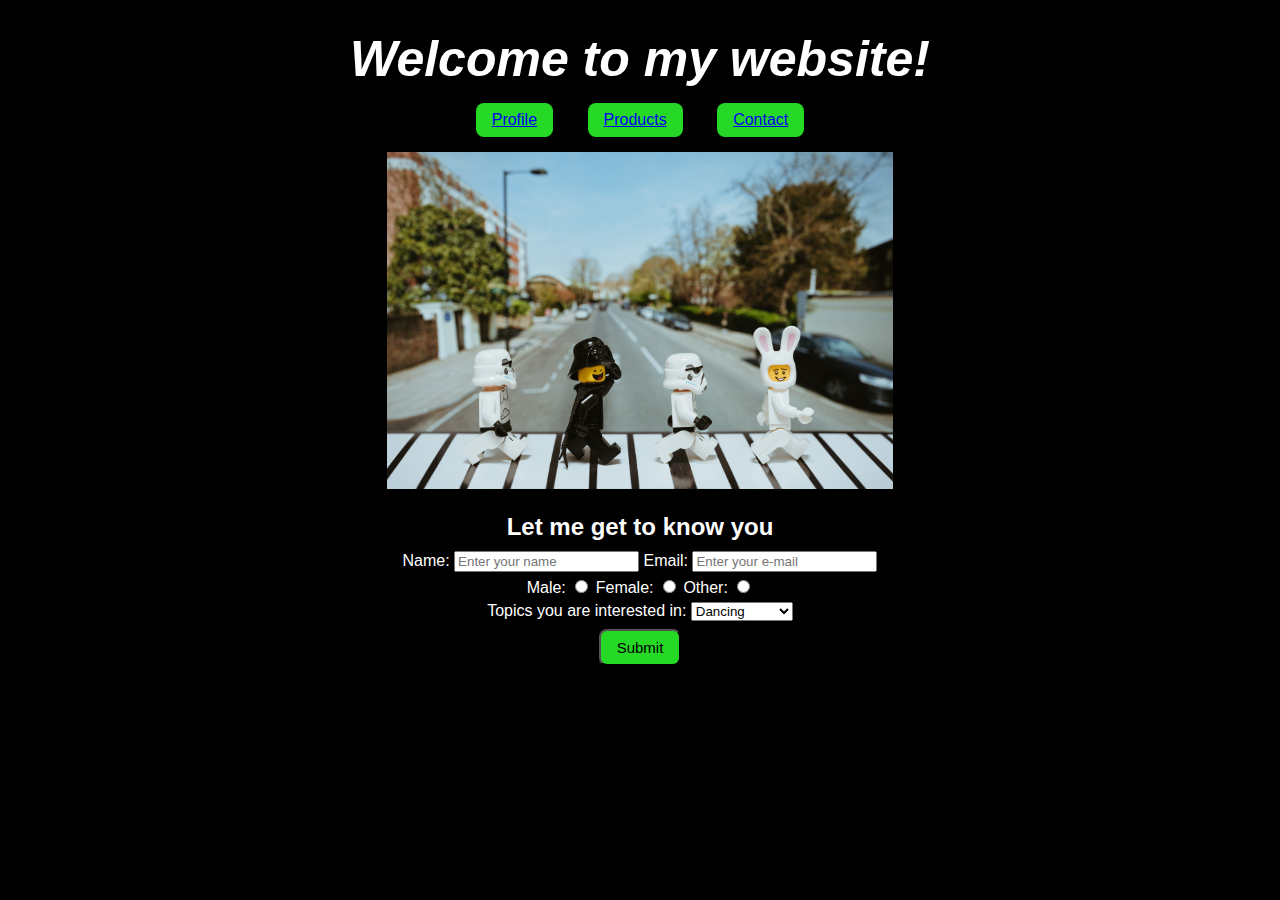
<file: HW01-HTML-CSS/index.html>
<!DOCTYPE html>

<head>
  <title>Home</title>
  <link rel="stylesheet" href="style.css">
  <style>

  </style>
</head>

<body>
  <h1 id="heading">Welcome to my website!</h1>

  <div class="btn-main">
    <a href="profile.html" title="Go to profile page">Profile</a>
  </div>
  <div class="btn-main">
    <a href="products.html" title="Go to product page">Products</a>
  </div>
  <div class="btn-main">
    <a href="contact.html" title="Go to contact page">Contact</a>
  </div>
  <br>

  <img src="main.jpg" alt="starwars character cross the road" width="40%" height="40%">
  <br>

  <h2 style="margin-bottom: 10px;">Let me get to know you</h2>

  <form id="form-register">
    <label for="fullname-input">Name:</label>
    <input type="text" id="fullname-input" name="fullname" placeholder="Enter your name">
    <label for="email-input">Email:</label>
    <input type="email" id="email-input" name="email" placeholder="Enter your e-mail">
    <br>
    <p style="margin: 5px;"></p>

    <label for="gender-male">Male:</label>
    <input type="radio" id="gender-male" name="gender">
    <label for="gender-female">Female:</label>
    <input type="radio" id="gender-female" name="gender">
    <label for="gender-other">Other:</label>
    <input type="radio" id="gender-other" name="gender">
    <br>
    <p style="margin: 5px;"></p>

    <label for="topics">Topics you are interested in:</label>
    <select name="topics" id="topics">
      <option value="dance">Dancing</option>
      <option value="program">Programming</option>
      <option value="engineer">Engineering</option>
    </select>
    <br>

    <input type="submit" value="Submit" class="btn-submit">
  </form>
  <br>
</body>
</file>
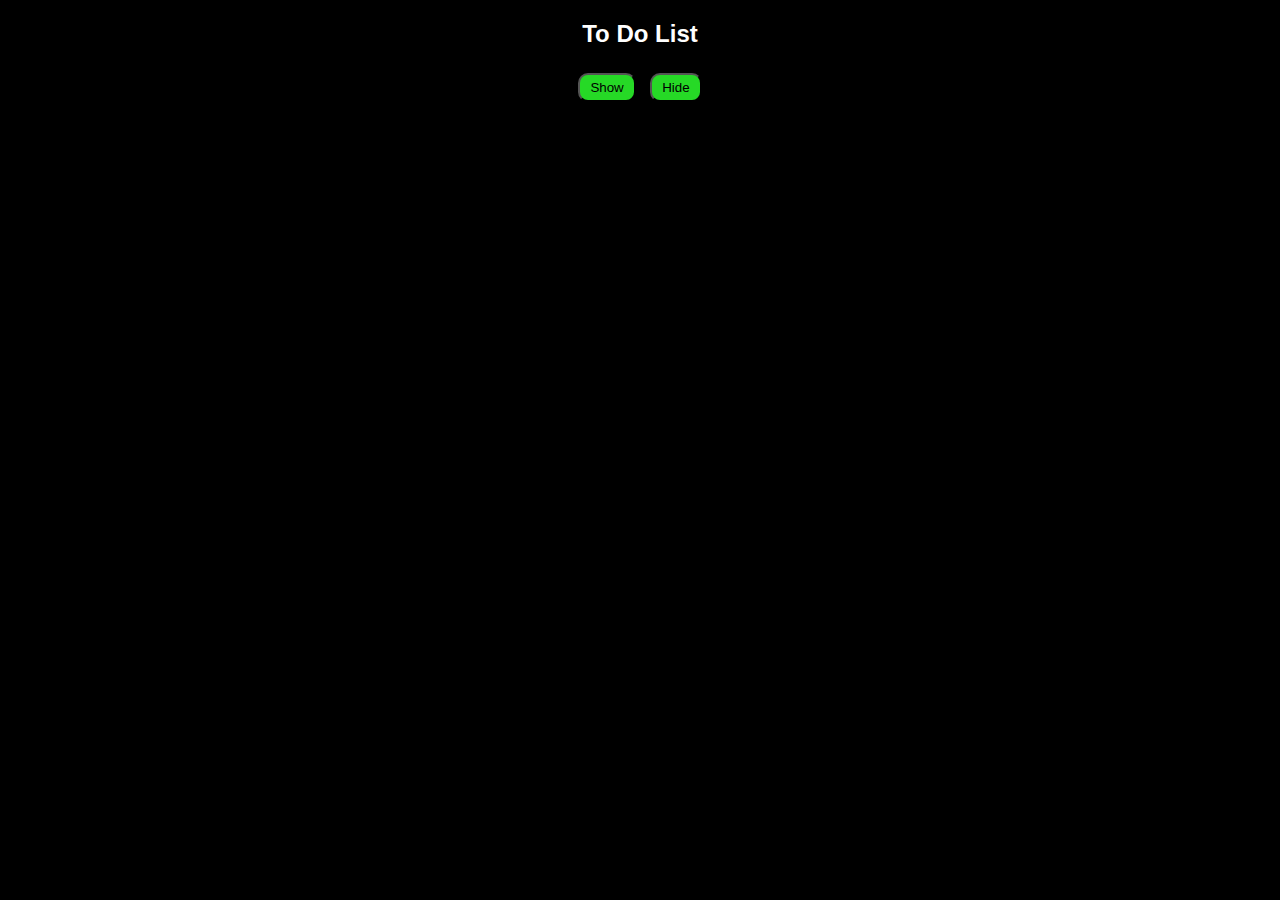
<file: HW02-JavaScript/index.html>
<!DOCTYPE html>
<html lang="en">

<head>
    <meta charset="UTF-8">
    <meta name="viewport" content="width=device-width, initial-scale=1.0">
    <title>Main</title>
    <link rel="stylesheet" href="style.css">
</head>

<body>
    <h2>To Do List</h2>
    <button onclick="showList()" class="btn">Show</button>
    <button onclick="hideList()" class="btn">Hide</button>
    <div id="divList" class="hidden">
        <ul id="list">
            <li>HTML</li>
            <li>CSS</li>
            <li>Javascript</li>
        </ul>
        <input type="text" name="input" id="textInput" placeholder="Enter new item here"><br>
        <button id="addButton" class="btn">Add</button>
        <button id="removeButton" class="btn">Remove</button>
        <button id="clearButton" class="btn">Clear</button>
    </div>

    <script src="script.js"></script>
</body>

</html>
</file>
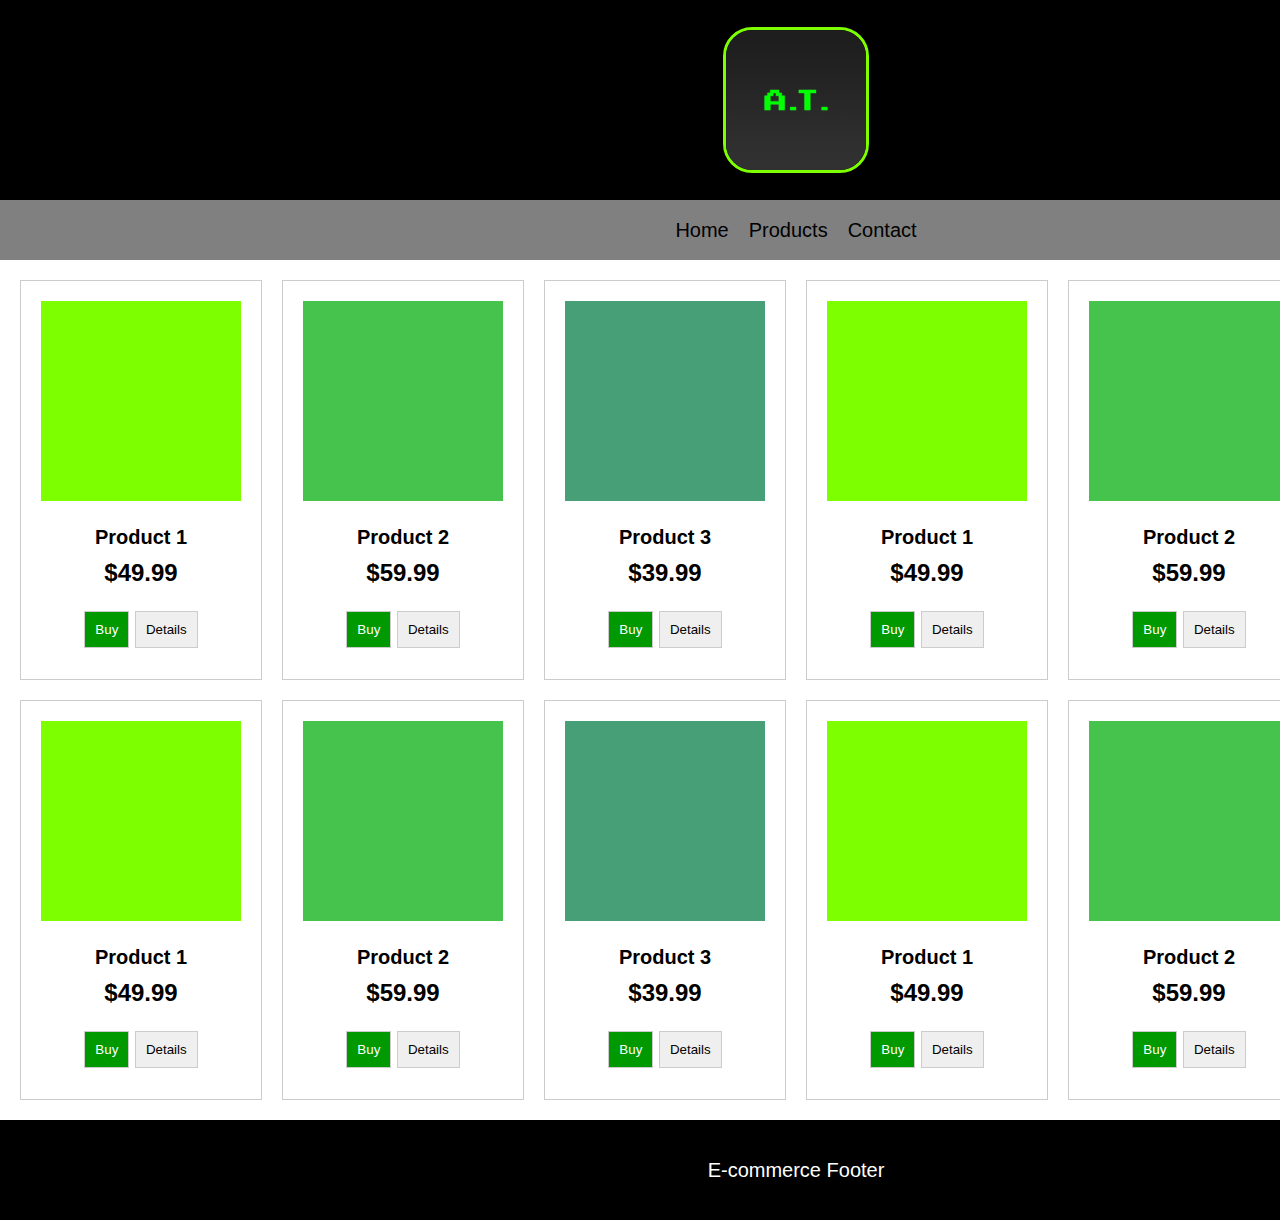
<file: HW03-Adv-HTML-CSS-Grid/index.html>
<!DOCTYPE html>
<html lang="en">

<head>
    <meta charset="UTF-8">
    <meta name="viewport" content="width=device-width, initial-scale=1.0">
    <title>CSS Grid Design</title>
    <link rel="stylesheet" href="style.css">
</head>

<body>
    <div class="web-container">
        <div class="header-container">
            <div class="header">
                <img class="logo" src="at.png" alt="logo">
            </div>
            <div class="menu">
                <a>Home</a>
                <a>Products</a>
                <a>Contact</a>
            </div>
        </div>

        <div class="product-container">
            <div class="item">
                <div class="product-photo number1"></div>
                <p class="product-name">Product 1</p>
                <p class="product-price">$49.99</p>
                <button class="btn buy">Buy</button>
                <button class="btn detail">Details</button>
            </div>
            <div class="item">
                <div class="product-photo number2"></div>
                <p class="product-name">Product 2</p>
                <p class="product-price">$59.99</p>
                <button class="btn buy">Buy</button>
                <button class="btn detail">Details</button>
            </div>
            <div class="item">
                <div class="product-photo number3"></div>
                <p class="product-name">Product 3</p>
                <p class="product-price">$39.99</p>
                <button class="btn buy">Buy</button>
                <button class="btn detail">Details</button>
            </div>
            <div class="item">
                <div class="product-photo number1"></div>
                <p class="product-name">Product 1</p>
                <p class="product-price">$49.99</p>
                <button class="btn buy">Buy</button>
                <button class="btn detail">Details</button>
            </div>
            <div class="item">
                <div class="product-photo number2"></div>
                <p class="product-name">Product 2</p>
                <p class="product-price">$59.99</p>
                <button class="btn buy">Buy</button>
                <button class="btn detail">Details</button>
            </div>
            <div class="item">
                <div class="product-photo number3"></div>
                <p class="product-name">Product 3</p>
                <p class="product-price">$39.99</p>
                <button class="btn buy">Buy</button>
                <button class="btn detail">Details</button>
            </div>
            <div class="item">
                <div class="product-photo number1"></div>
                <p class="product-name">Product 1</p>
                <p class="product-price">$49.99</p>
                <button class="btn buy">Buy</button>
                <button class="btn detail">Details</button>
            </div>
            <div class="item">
                <div class="product-photo number2"></div>
                <p class="product-name">Product 2</p>
                <p class="product-price">$59.99</p>
                <button class="btn buy">Buy</button>
                <button class="btn detail">Details</button>
            </div>
            <div class="item">
                <div class="product-photo number3"></div>
                <p class="product-name">Product 3</p>
                <p class="product-price">$39.99</p>
                <button class="btn buy">Buy</button>
                <button class="btn detail">Details</button>
            </div>
            <div class="item">
                <div class="product-photo number1"></div>
                <p class="product-name">Product 1</p>
                <p class="product-price">$49.99</p>
                <button class="btn buy">Buy</button>
                <button class="btn detail">Details</button>
            </div>
            <div class="item">
                <div class="product-photo number2"></div>
                <p class="product-name">Product 2</p>
                <p class="product-price">$59.99</p>
                <button class="btn buy">Buy</button>
                <button class="btn detail">Details</button>
            </div>
            <div class="item">
                <div class="product-photo number3"></div>
                <p class="product-name">Product 3</p>
                <p class="product-price">$39.99</p>
                <button class="btn buy">Buy</button>
                <button class="btn detail">Details</button>
            </div>
        </div>

        <div class="footer-container">
            <div class="footer">
                E-commerce Footer
            </div>
        </div>
    </div>
</body>

</html>
</file>
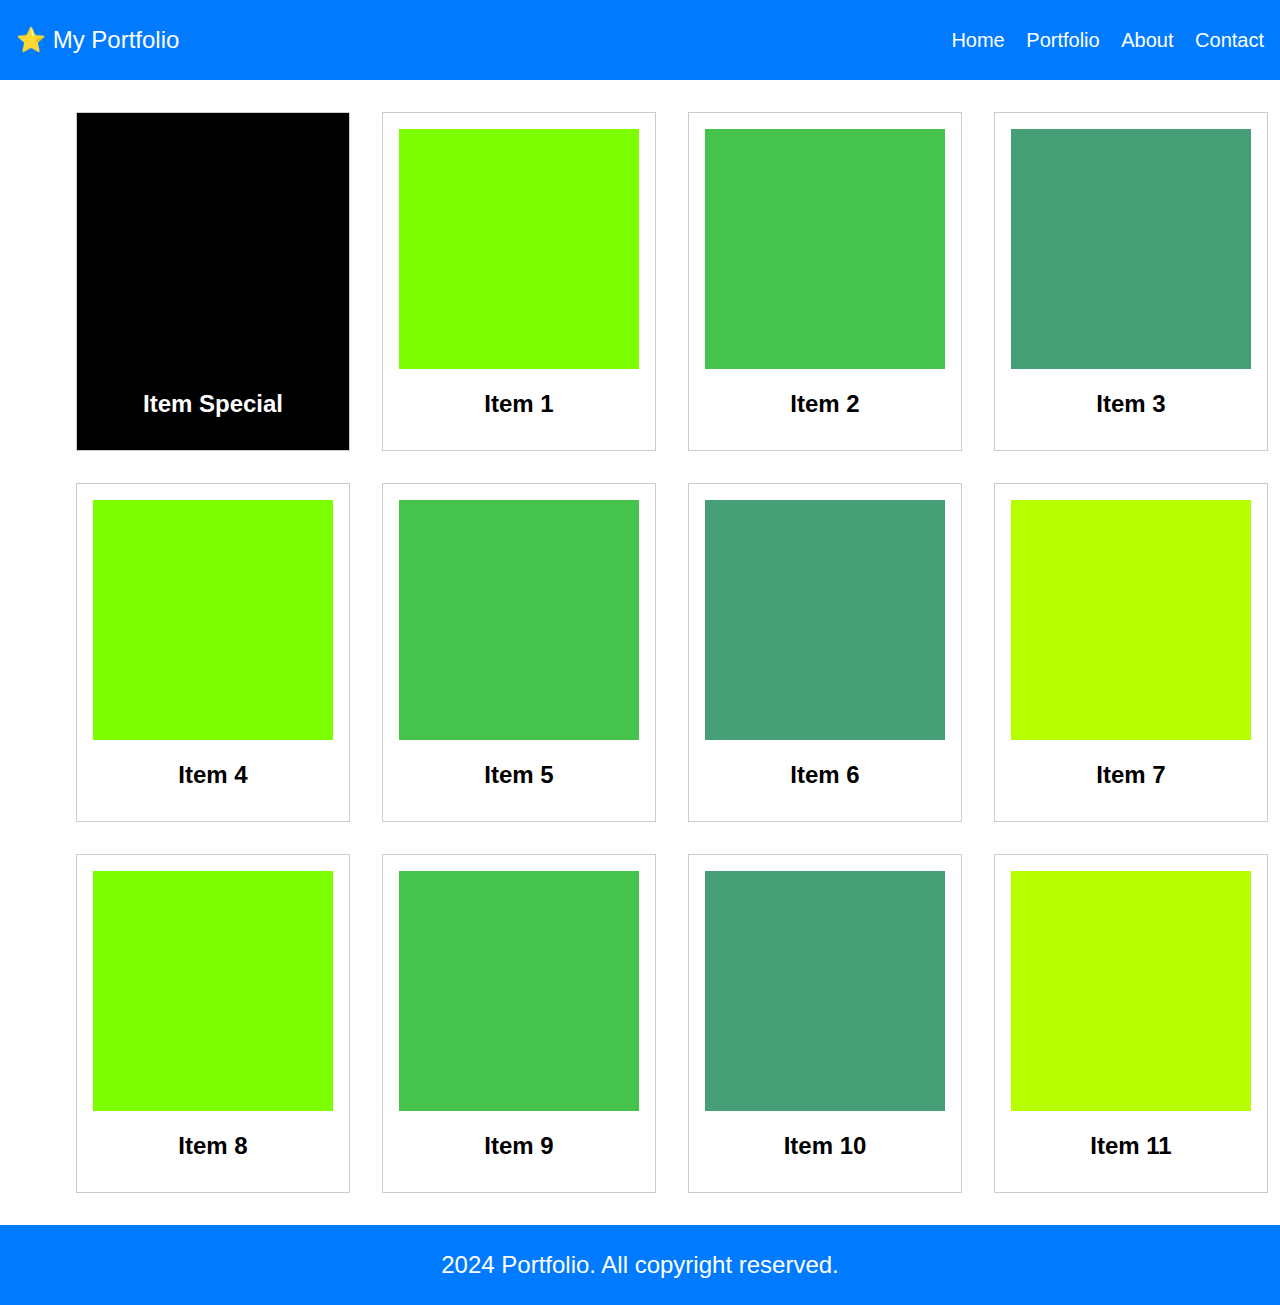
<file: HW04-Adv-HTML-CSS-Flex/index.html>
<!DOCTYPE html>
<html lang="en">

<head>
    <meta charset="UTF-8">
    <meta name="viewport" content="width=device-width, initial-scale=1.0">
    <title>CSS Flexbox Design</title>
    <link rel="stylesheet" href="style.css">
</head>

<body>
    <div class="header-container">
        <div class="left">
            <a>⭐ My Portfolio</a>
        </div>
        <div class="right">
            <a>Home</a>
            <a>Portfolio</a>
            <a>About</a>
            <a>Contact</a>
        </div>
    </div>

    <div class="product-container">
        <div class="item">
            <div class="product-photo number1"></div>
            <h2>Item 1</h2>
        </div>
        <div class="item">
            <div class="product-photo number2"></div>
            <h2>Item 2</h2>
        </div>
        <div class="item">
            <div class="product-photo number3"></div>
            <h2>Item 3</h2>
        </div>
        <div class="item feature">
            <div class="product-photo special"></div>
            <h2>Item Special</h2>
        </div>
    </div>
    <div class="product-container">
        <div class="item">
            <div class="product-photo number1"></div>
            <h2>Item 4</h2>
        </div>
        <div class="item">
            <div class="product-photo number2"></div>
            <h2>Item 5</h2>
        </div>
        <div class="item">
            <div class="product-photo number3"></div>
            <h2>Item 6</h2>
        </div>
        <div class="item">
            <div class="product-photo number4"></div>
            <h2>Item 7</h2>
        </div>
    </div>
    <div class="product-container">
        <div class="item">
            <div class="product-photo number1"></div>
            <h2>Item 8</h2>
        </div>
        <div class="item">
            <div class="product-photo number2"></div>
            <h2>Item 9</h2>
        </div>
        <div class="item">
            <div class="product-photo number3"></div>
            <h2>Item 10</h2>
        </div>
        <div class="item">
            <div class="product-photo number4"></div>
            <h2>Item 11</h2>
        </div>
    </div>

    <div class="footer-container">
        2024 Portfolio. All copyright reserved.
    </div>
</body>

</html>
</file>
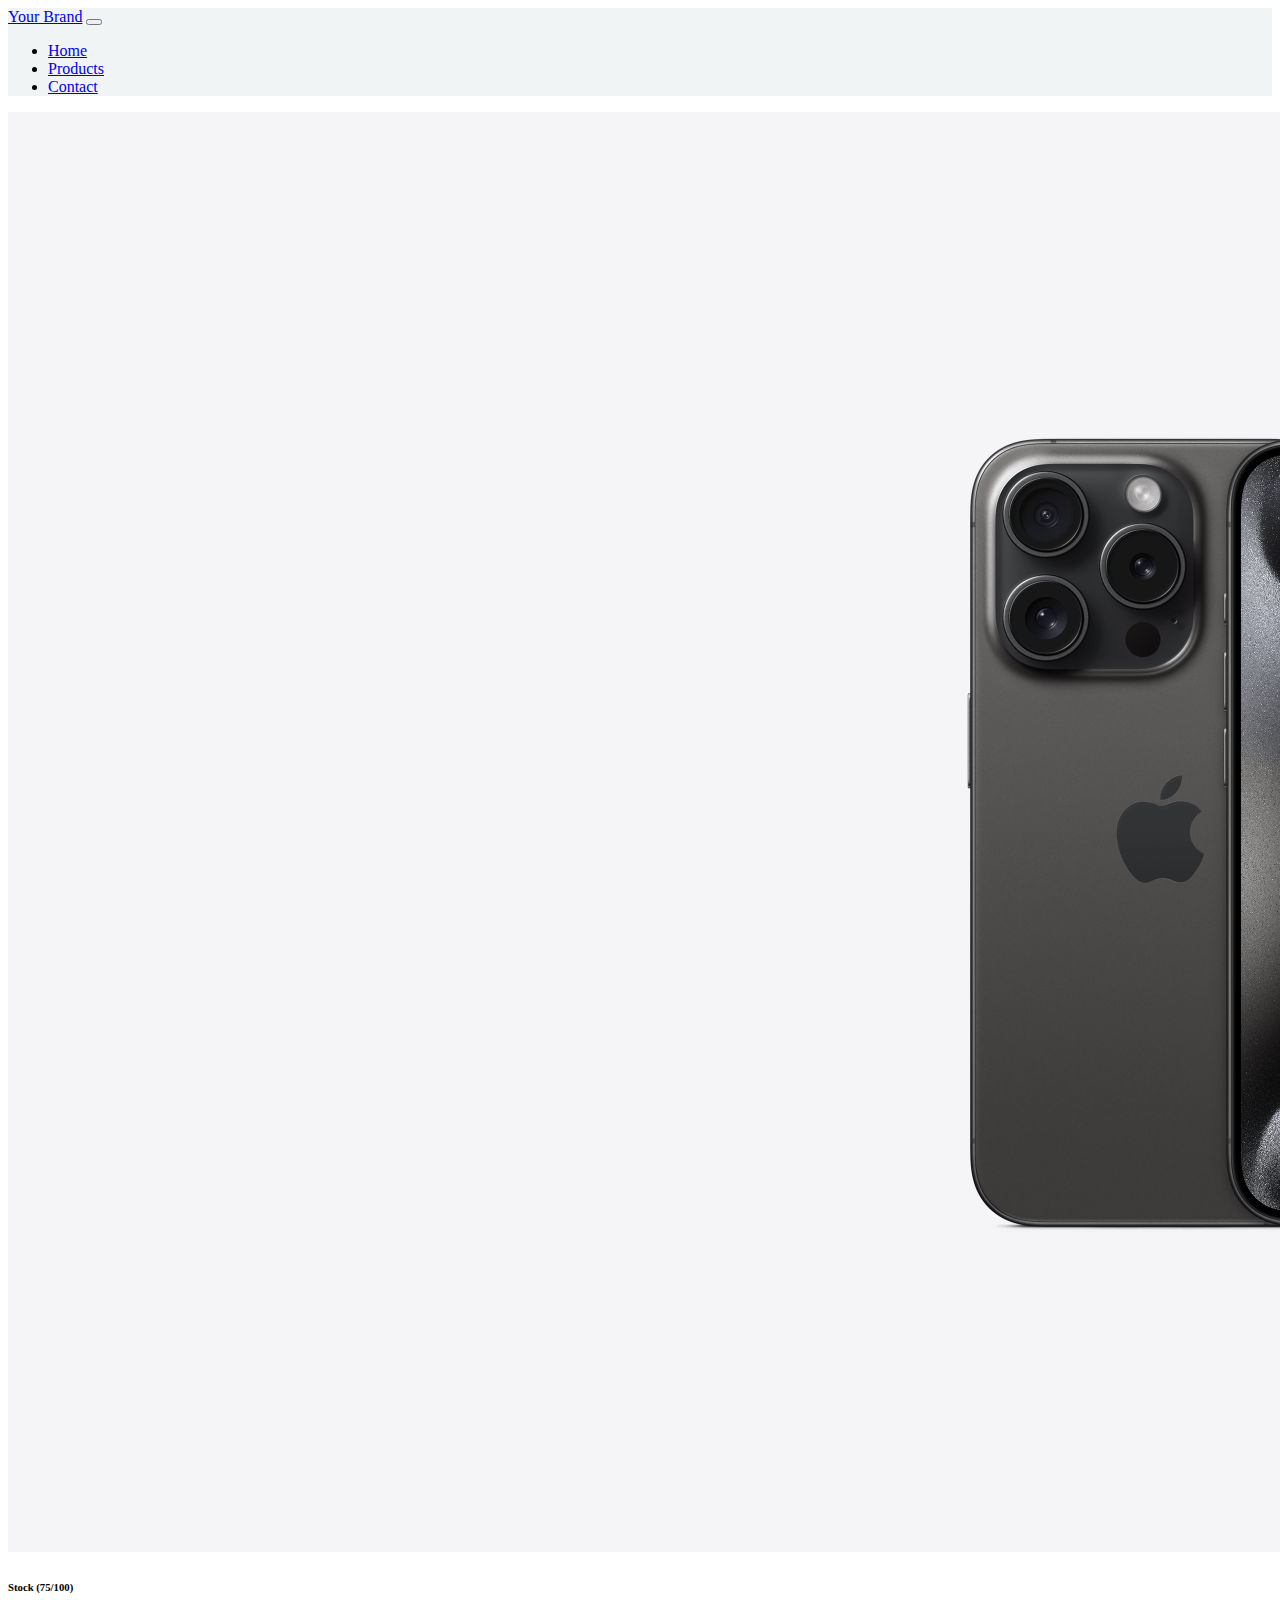
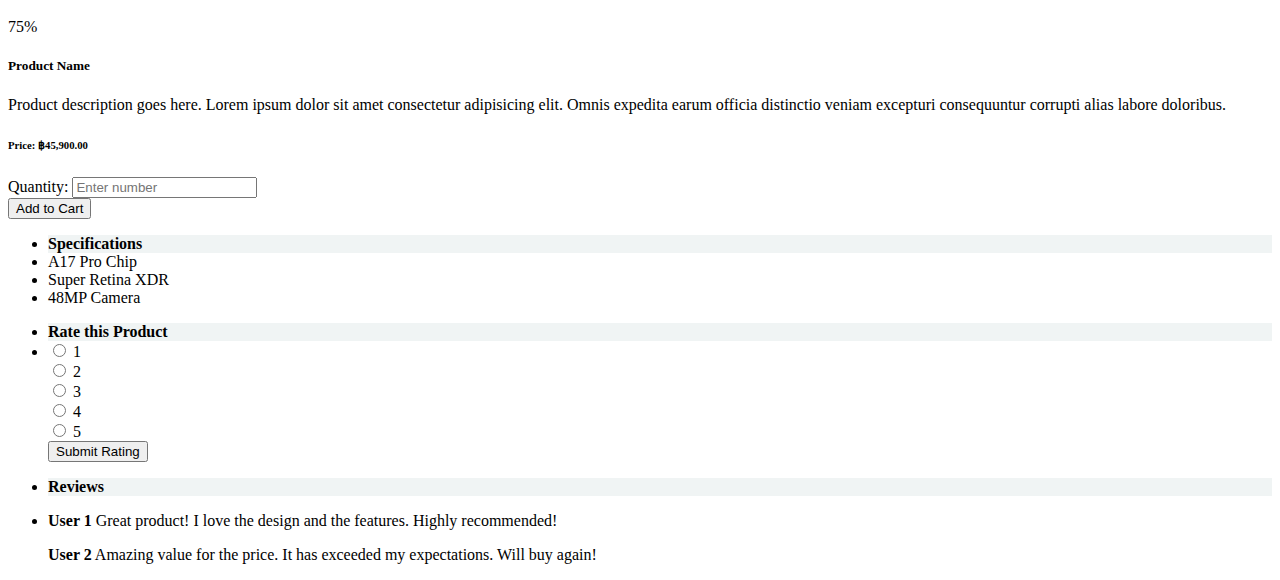
<file: HW05-Bootstrap/index.html>
<!doctype html>
<html lang="en">

<head>
    <meta charset="utf-8">
    <meta name="viewport" content="width=device-width, initial-scale=1">
    <title>Bootstrap Responsive Design</title>
    <link href="https://cdn.jsdelivr.net/npm/bootstrap@5.3.2/dist/css/bootstrap.min.css" rel="stylesheet"
        integrity="sha384-T3c6CoIi6uLrA9TneNEoa7RxnatzjcDSCmG1MXxSR1GAsXEV/Dwwykc2MPK8M2HN" crossorigin="anonymous">
</head>

<body>
    <div class="container-fluid overflow-hidden">
        <div class="row align-items-center">
            <div class="col-12 p-0">
                <nav class="navbar navbar-expand-md" style="background-color: hsl(180deg 15% 95%)">
                    <div class="container-fluid">
                        <a class="navbar-brand" href="#">Your Brand</a>
                        <button class="navbar-toggler" type="button" data-bs-toggle="collapse"
                            data-bs-target="#navbarText" aria-controls="navbarText" aria-expanded="false"
                            aria-label="Toggle navigation">
                            <span class="navbar-toggler-icon"></span>
                        </button>
                        <div class="collapse navbar-collapse" id="navbarText">
                            <ul class="navbar-nav me-auto mb-2 mb-md-0">
                                <li class="nav-item">
                                    <a class="nav-link active" aria-current="page" href="#">Home</a>
                                </li>
                                <li class="nav-item">
                                    <a class="nav-link" href="#">Products</a>
                                </li>
                                <li class="nav-item">
                                    <a class="nav-link" href="#">Contact</a>
                                </li>
                            </ul>
                        </div>
                    </div>
                </nav>
            </div>
        </div>
        <div class="row px-5 py-3">
            <div class="col-12 col-md-6 mb-3">
                <div class="row gy-3 gy-md-5">
                    <div class="col-12">
                        <img src="iphone-15-pro.jpg" class="img-fluid" alt="iphone-15-pro">
                    </div>
                    <div class="col-12">
                        <h6>Stock (75/100)</h6>
                        <div class="progress" role="progressbar" aria-label="Example with label" aria-valuenow="25"
                            aria-valuemin="0" aria-valuemax="100">
                            <div class="progress-bar" style="width: 75%">75%</div>
                        </div>
                    </div>
                </div>
            </div>
            <div class="col-12 col-md-6">
                <div class="row gy-3">
                    <div class="col-12 border rounded p-3">
                        <h5>Product Name</h5>
                        <p>Product description goes here. Lorem ipsum dolor sit amet consectetur adipisicing elit. Omnis
                            expedita earum officia distinctio veniam excepturi consequuntur corrupti alias labore
                            doloribus.
                        </p>
                        <h6>Price: ฿45,900.00</h6>
                        <form>
                            <div class="mb-3">
                                <label for="exampleFormControlInput1" class="form-label">Quantity:</label>
                                <input type="number" class="form-control" id="exampleFormControlInput1" name="quantity"
                                    placeholder="Enter number">
                            </div>
                            <button type="submit" class="btn btn-primary">Add to Cart</button>
                        </form>
                    </div>
                    <div class="col-12 p-0">
                        <ul class="list-group list-group-flush border rounded">
                            <li class="list-group-item" style="background-color: hsl(180deg 15% 95%)">
                                <strong class="d-block text-gray-dark">Specifications</strong>
                            </li>
                            <li class="list-group-item">A17 Pro Chip</li>
                            <li class="list-group-item">Super Retina XDR</li>
                            <li class="list-group-item">48MP Camera</li>
                        </ul>
                    </div>
                </div>
            </div>
        </div>
        <div class="row px-5">
            <div class="col-12 p-0">
                <ul class="list-group list-group-flush border rounded">
                    <li class="list-group-item" style="background-color: hsl(180deg 15% 95%)">
                        <strong class="d-block text-gray-dark">Rate this Product</strong>
                    </li>
                    <li class="list-group-item">
                        <form class="my-2">
                            <div class="row align-items-center">
                                <div class="col-12 col-md-4 mb-3 mb-md-0">
                                    <div class="form-check form-check-inline">
                                        <input class="form-check-input" type="radio" name="inlineRadioOptions"
                                            id="inlineRadio1" value="option1">
                                        <label class="form-check-label" for="inlineRadio1">1</label>
                                    </div>
                                    <div class="form-check form-check-inline">
                                        <input class="form-check-input" type="radio" name="inlineRadioOptions"
                                            id="inlineRadio2" value="option2">
                                        <label class="form-check-label" for="inlineRadio2">2</label>
                                    </div>
                                    <div class="form-check form-check-inline">
                                        <input class="form-check-input" type="radio" name="inlineRadioOptions"
                                            id="inlineRadio3" value="option3">
                                        <label class="form-check-label" for="inlineRadio3">3</label>
                                    </div>
                                    <div class="form-check form-check-inline">
                                        <input class="form-check-input" type="radio" name="inlineRadioOptions"
                                            id="inlineRadio4" value="option4">
                                        <label class="form-check-label" for="inlineRadio4">4</label>
                                    </div>
                                    <div class="form-check form-check-inline">
                                        <input class="form-check-input" type="radio" name="inlineRadioOptions"
                                            id="inlineRadio5" value="option5">
                                        <label class="form-check-label" for="inlineRadio5">5</label>
                                    </div>
                                </div>
                                <div class="col-12 col-md-8">
                                    <button class="btn btn-primary" type="submit">Submit Rating</button>
                                </div>
                            </div>
                        </form>
                    </li>
                </ul>
            </div>
        </div>
        <div class="row px-5 py-3">
            <div class="col-12 p-0">
                <ul class="list-group list-group-flush border rounded">
                    <li class="list-group-item" style="background-color: hsl(180deg 15% 95%)">
                        <strong class="d-block text-gray-dark">Reviews</strong>
                    </li>
                    <li class="list-group-item">
                        <div class="d-flex text-body-secondary pt-2 border-bottom">
                            <p class="pb-3 mb-0 small lh-sm">
                                <strong class="d-block text-gray-dark">User 1</strong>
                                Great product! I love the design and the features. Highly recommended!
                            </p>
                        </div>
                        <div class="d-flex text-body-secondary pt-3">
                            <p class="pb-3 mb-0 small lh-sm">
                                <strong class="d-block text-gray-dark">User 2</strong>
                                Amazing value for the price. It has exceeded my expectations. Will buy again!
                            </p>
                        </div>
                    </li>
                </ul>
            </div>
        </div>
    </div>
    <script src="https://cdn.jsdelivr.net/npm/bootstrap@5.3.2/dist/js/bootstrap.bundle.min.js"
        integrity="sha384-C6RzsynM9kWDrMNeT87bh95OGNyZPhcTNXj1NW7RuBCsyN/o0jlpcV8Qyq46cDfL"
        crossorigin="anonymous"></script>
</body>

</html>
</file>
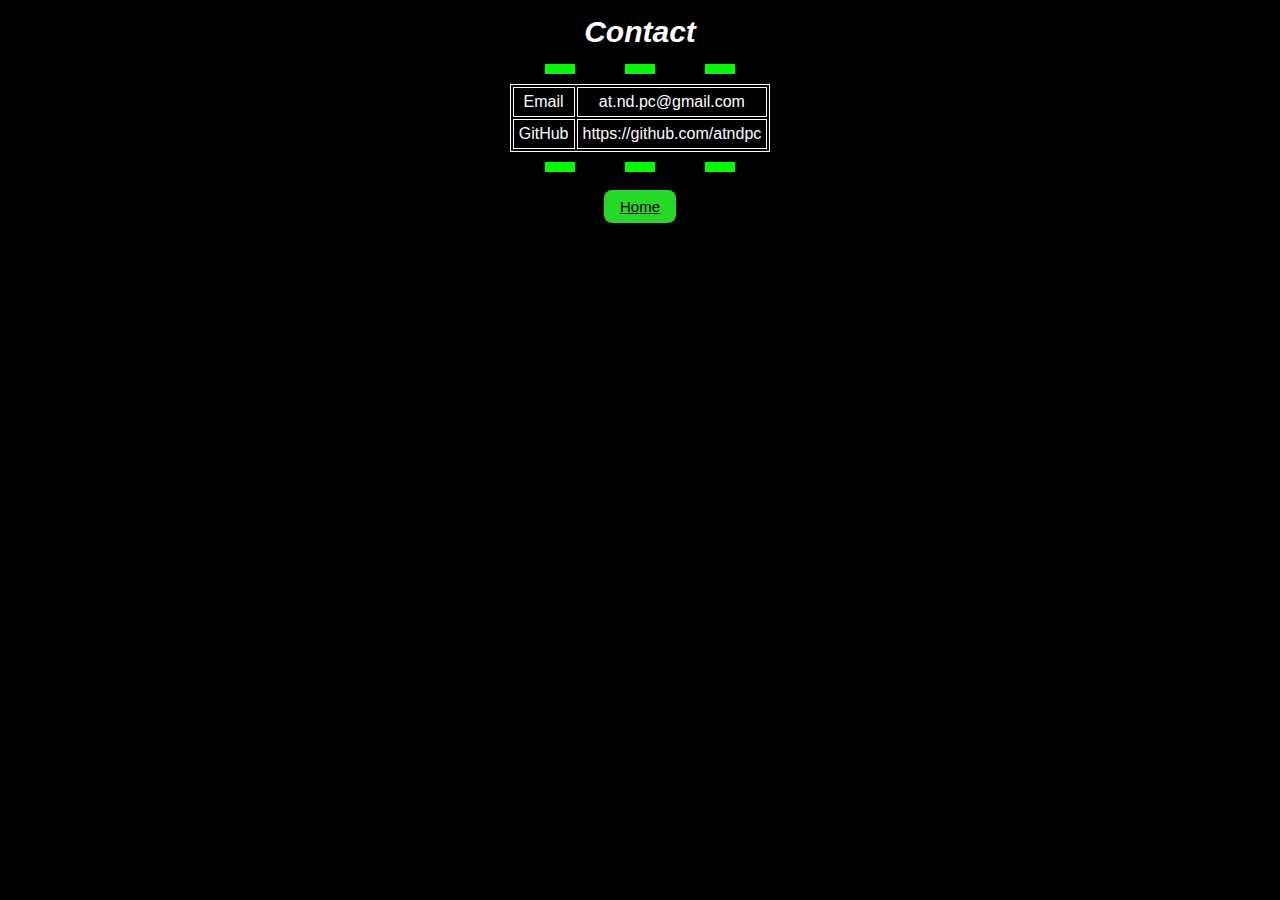
<file: HW01-HTML-CSS/contact.html>
<!DOCTYPE html>
<html lang="en">

<head>
  <meta charset="UTF-8">
  <meta name="viewport" content="width=device-width, initial-scale=1.0">
  <title>Contact</title>
  <link rel="stylesheet" href="style.css">
</head>

<body>
  <h3 id="sub-heading">Contact</h3>
  <div class="center-container">
    <div class="container">
      <div class="example-box"></div>
      <div class="example-box"></div>
      <div class="example-box"></div>
    </div>
  </div>
  <div class="center-container">
    <table border="1" cellpadding="5" bordercolor="white">
      <tr>
        <td>Email</td>
        <td>at.nd.pc@gmail.com</a></td>
      </tr>
      <tr>
        <td>GitHub</td>
        <td>https://github.com/atndpc</td>
      </tr>
    </table>
  </div>
  <div class="center-container">
    <div class="container">
      <div class="example-box"></div>
      <div class="example-box"></div>
      <div class="example-box"></div>
    </div>
  </div>
  <a href="index.html" class="text-home">Home</a>
</body>

</html>
</file>
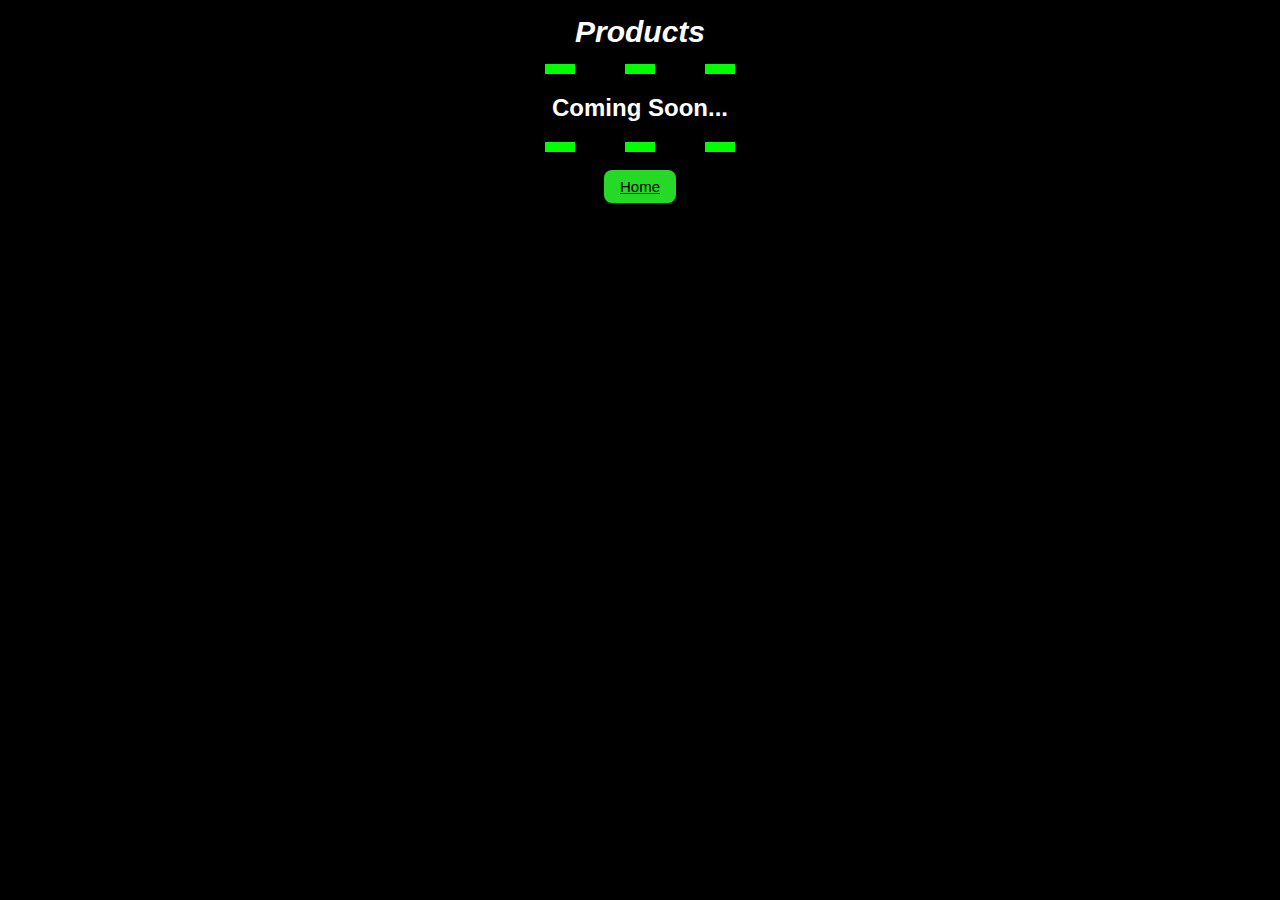
<file: HW01-HTML-CSS/products.html>
<!DOCTYPE html>
<html lang="en">

<head>
  <meta charset="UTF-8">
  <meta name="viewport" content="width=device-width, initial-scale=1.0">
  <title>Products</title>
  <link rel="stylesheet" href="style.css">
</head>

<body>
  <h3 id="sub-heading">Products</h3>
  <div class="center-container">
    <div class="container">
      <div class="example-box"></div>
      <div class="example-box"></div>
      <div class="example-box"></div>
    </div>
  </div>
  <h2>Coming Soon...</h2>
  <div class="center-container">
    <div class="container">
      <div class="example-box"></div>
      <div class="example-box"></div>
      <div class="example-box"></div>
    </div>
  </div>
  <a href="index.html" class="text-home">Home</a>
</body>

</html>
</file>
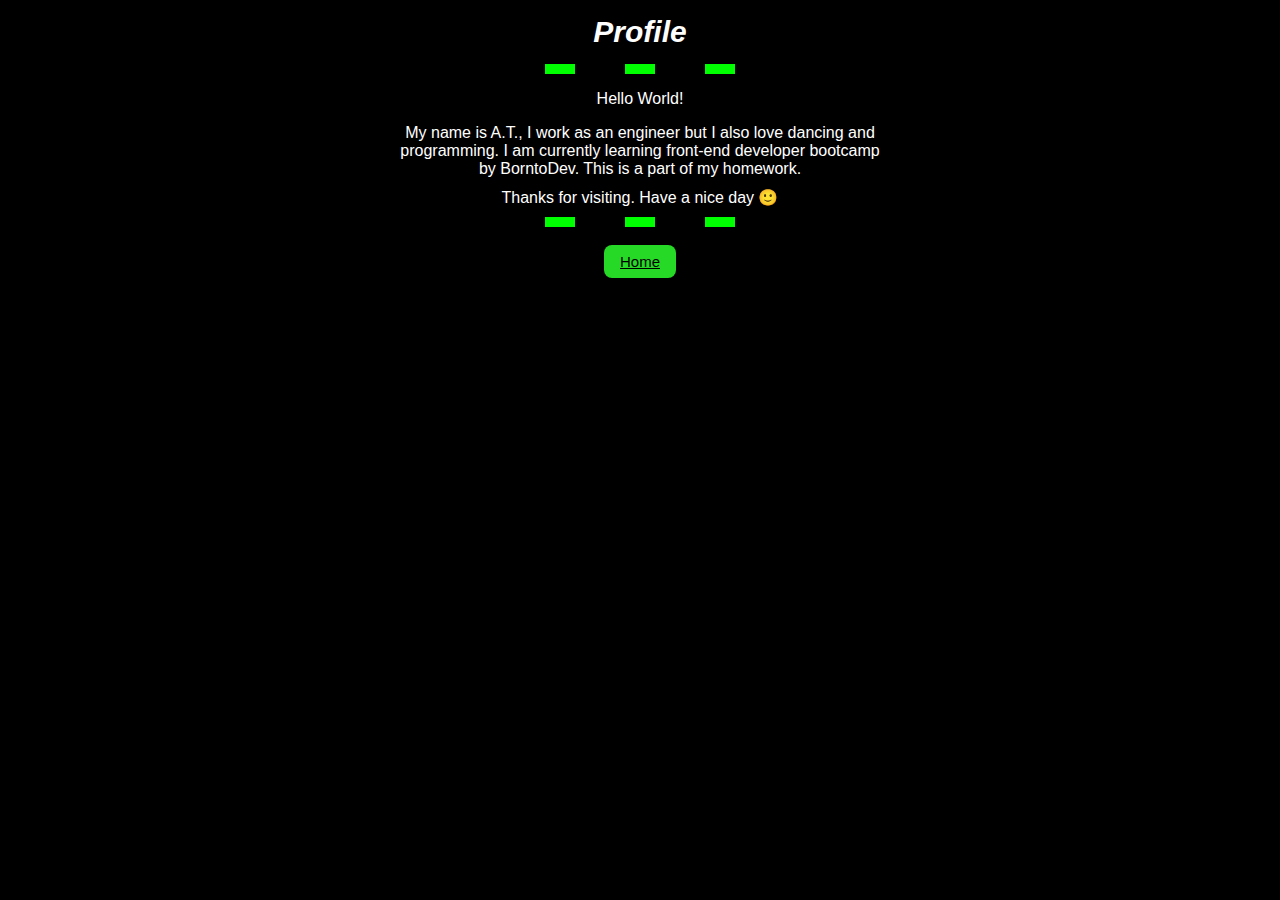
<file: HW01-HTML-CSS/profile.html>
<!DOCTYPE html>
<html lang="en">

<head>
  <meta charset="UTF-8">
  <meta name="viewport" content="width=device-width, initial-scale=1.0">
  <title>Profile</title>
  <link rel="stylesheet" href="style.css">
</head>

<body>
  <h3 id="sub-heading">Profile</h3>
  <div class="center-container">
    <div class="container">
      <div class="example-box"></div>
      <div class="example-box"></div>
      <div class="example-box"></div>
    </div>
  </div>
  <p>Hello World!</p>
  <div class="center-container">
    <p class="profile-text">My name is A.T., I work as an engineer but I also love dancing and programming.
      I am currently learning front-end developer bootcamp by BorntoDev. This is a part of my homework.
    </p>
  </div>
  <p style="margin: 8px;">Thanks for visiting. Have a nice day 🙂</p>
  <div class="center-container">
    <div class="container">
      <div class="example-box"></div>
      <div class="example-box"></div>
      <div class="example-box"></div>
    </div>
  </div>
  <a href="index.html" class="text-home">Home</a>
</body>

</html>
</file>
<file: HW01-HTML-CSS/style.css>
/*=====tag=====*/
body {
  font-family: Arial, Helvetica, sans-serif;
  text-align: center;
  color: white;
  background-color: hsl(150, 100%, 0%);
}

/*=====id=====*/
#heading {
  font-size: 50px;
  font-style: italic;
  color: rgb(255, 255, 255);
  margin-top: 30px;
  margin-bottom: 0px;
}

#sub-heading {
  color: #ffffff;
  font-size: 30px;
  font-style: italic;
  margin: 15px;
}

/*=====class=====*/
.profile-text {
  max-width: 500px;
  text-align: center;
  margin: 0;
}

.btn-main {
  display: inline-block;
  background-color: hsl(120, 70%, 50%);
  padding-left: 16px;
  padding-right: 16px;
  padding-top: 8px;
  padding-bottom: 8px;
  border-radius: 8px;
  margin: 15px;
}

.btn-submit,
.text-home {
  display: inline-block;
  background-color: hsl(120, 70%, 50%);
  padding: 8px 16px;
  border-radius: 8px;
  margin: 8px;
  color: hsl(300, 80%, 0%);
  font-size: 15px;
}

.btn:hover,
.btn-submit:hover,
.text-home:hover {
  cursor: pointer;
  background-color: hsl(120, 70%, 70%);
}

.center-container {
  display: flex;
  justify-content: center;
  margin: 10px;
}

.container {
  display: grid;
  grid-template-columns: repeat(3, 1fr);
  gap: 50px;
}

.example-box {
  width: 30px;
  height: 10px;
  display: flex;
  font-size: 20px;
  background-color: rgb(0, 255, 0);
  align-items: center;
  justify-content: center;
}
</file>
<file: HW02-JavaScript/style.css>
body {
    font-family: Arial, Helvetica, sans-serif;
    color: white;
    text-align: center;
    background-color: hsl(150, 100%, 0%);
}

ul {
    display: flex;
    flex-direction: column;
    align-items: center;
    padding: 0;
}

.hidden {
    display: none;
}

.btn {
    display: inline-block;
    background-color: hsl(120, 70%, 50%);
    padding: 5px 10px;
    border-radius: 10px;
    margin: 5px;
}

.btn:hover {
    background-color: hsl(120, 70%, 40%);
    color: white;
    cursor: pointer;
}
</file>
<file: HW03-Adv-HTML-CSS-Grid/style.css>
html {
    font-size: 1.25rem;
}

body {
    margin: 0;
    font-family: Arial, Helvetica, sans-serif;
}

.web-container {
    display: grid;
}

/*=====Header=====*/
.header-container {
    display: grid;
    grid-template-columns: 1fr;
    grid-template-rows: 10rem 3rem;
}

.header {
    display: grid;
    background-color: black;
    justify-content: center;
    align-content: center;
}

.menu {
    display: grid;
    grid-template-columns: auto auto auto;
    gap: 1rem;
    background-color: gray;
    justify-content: center;
    align-content: center;
    text-align: center;
}

.logo {
    width: 7rem;
    height: 7rem;
    border: 3px #7eff00 solid;
    border-radius: 20%;
}

/*=====Main=====*/
.product-container {
    display: grid;
    grid-template-columns: repeat(6, 1fr);
    grid-template-rows: repeat(2, 20rem);
    gap: 1rem;
    padding: 1rem;
    text-align: center;
}

.item {
    border: 1px #ccc solid;
}

.product-photo {
    display: inline-block;
    width: 10rem;
    height: 10rem;
    margin: 1rem;
}

.product-name {
    font-weight: bold;
    font-size: 1rem;
    margin-top: 0rem;
    margin-bottom: 0.5rem;
}

.product-price {
    font-weight: bold;
    font-size: 1.2rem;
    margin-top: 0rem;
}

.number1 {
    background-color: #7eff00;
}

.number2 {
    background-color: #46c34c;
}

.number3 {
    background-color: #479f78;
}

.btn {
    border: 1px #ccc solid;
    padding: 0.5rem;
}

.btn:hover {
    cursor: pointer;
}

.buy {
    background-color: hsl(120, 100%, 30%);
    color: white;
    transition: all 0.3s;
}

.buy:hover {
    background-color: hsl(120, 100%, 15%);
}

/*=====Footer=====*/
.footer-container {
    display: grid;
    grid-template-columns: 1fr;
    grid-template-rows: 5rem;
}

.footer {
    display: grid;
    background-color: black;
    justify-content: center;
    align-content: center;
    color: white;
}
</file>
<file: HW04-Adv-HTML-CSS-Flex/style.css>
body {
    margin: 0;
    font-family: Arial, Helvetica, sans-serif;
    font-size: 1.25rem;
}

h2 {
    margin: 0 0 2rem 0;
    font-size: 1.5rem;
}

/*=====Header=====*/
.header-container {
    display: flex;
    flex-wrap: wrap;
    width: 100%;
    min-height: 5rem;
    background-color: #007bff;
    color: white;
    align-items: center;
    justify-content: space-between;

    .left {
        margin: 0 1rem;
        font-size: 1.5rem;
    }

    .right {
        margin: 0 0.5rem;
    }

    .right a {
        margin: 0 0.5rem;
    }
}

/*=====Main=====*/
.product-container {
    display: flex;
    flex-wrap: wrap;
    width: 100%;
    justify-content: center;
    gap: 2rem;
    margin: 2rem;
}

.item {
    flex-basis: 20%;
    background-color: white;
    border: 1px solid #ccc;
    text-align: center;
    justify-content: center;
    height: auto;
}

.product-photo {
    display: inline-block;
    width: 15rem;
    height: 15rem;
    margin: 1rem;
}

.number1 {
    background-color: #7eff00;
}

.number2 {
    background-color: #46c34c;
}

.number3 {
    background-color: #479f78;
}

.number4 {
    background-color: #b7ff00;
}

.feature {
    order: -1;
    background-color: black;
    color: white;

    .special {
        animation: color 3s linear infinite;
    }
}

@keyframes color {

    0%,
    100% {
        background-color: #479f78;
    }

    30% {
        background-color: #46c34c;
    }

    70% {
        background-color: #7eff00;
    }
}

/*=====Footer=====*/
.footer-container {
    display: flex;
    width: 100%;
    min-height: 5rem;
    background-color: #007bff;
    color: white;
    font-size: 1.5rem;
    justify-content: center;
    align-items: center;
}
</file>
